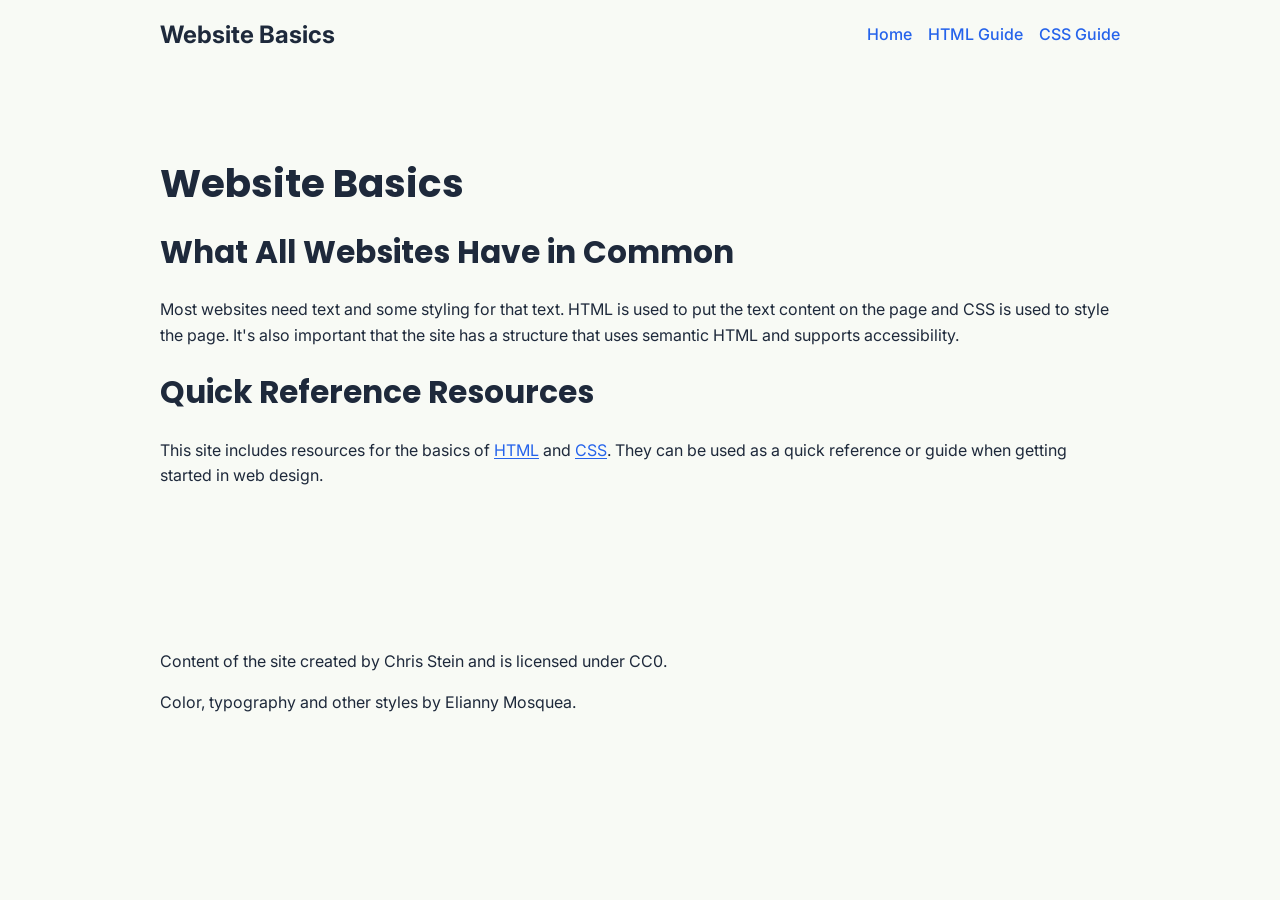
<file: index.html>
<!DOCTYPE html>
<html lang="en">
<head>
    <meta charset="UTF-8">
    <meta name="viewport" content="width=device-width, initial-scale=1.0">
    <title>Website Basics</title>
    <link rel="stylesheet" href="style.css">
</head>
<body>
    <header>
        <div class="site-title">Website Basics</div>
        <nav aria-label="Primary">
            <ul>
                <li><a href="index.html" aria-current="page">Home</a></li>
                <li><a href="html-guide.html">HTML Guide</a></li>
                <li><a href="css-guide.html">CSS Guide</a></li>
            </ul>
        </nav>
    </header>

    <main>
        <h1>Website Basics</h1>

        <h2>What All Websites Have in Common</h2>
        <p>
            Most websites need text and some styling for that text. HTML is used to put the text content on the page and CSS is used to style the page.
            It's also important that the site has a structure that uses semantic HTML and supports accessibility.
        </p>

        <h2>Quick Reference Resources</h2>
        <p>
            This site includes resources for the basics of <a href="html-guide.html">HTML</a> and <a href="css-guide.html">CSS</a>.
            They can be used as a quick reference or guide when getting started in web design.
        </p>
    </main>

    <footer>
        <p>Content of the site created by Chris Stein and is licensed under CC0.</p>
        <p>Color, typography and other styles by Elianny Mosquea.</p>
    </footer>
</body>
</html>
</file>
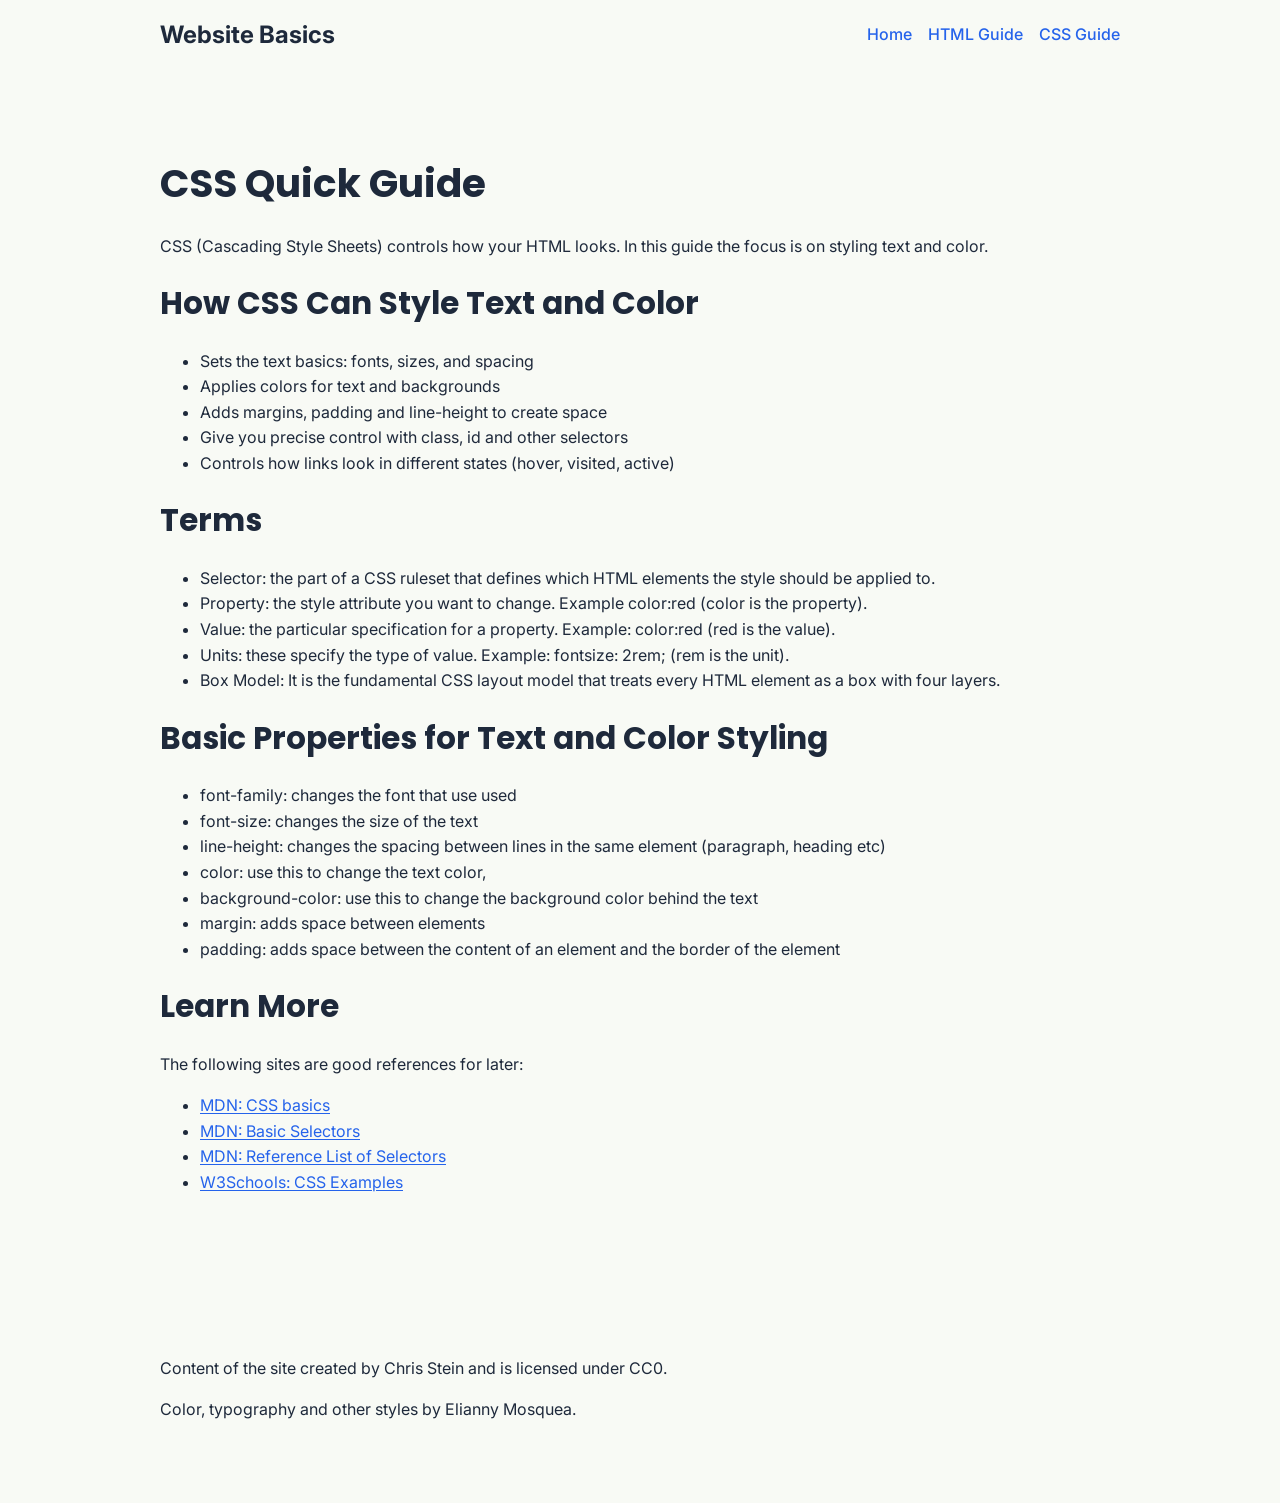
<file: css-guide.html>
<!DOCTYPE html>
<html lang="en">
<head>
    <meta charset="UTF-8">
    <meta name="viewport" content="width=device-width, initial-scale=1.0">
    <title>CSS Quick Guide</title>
    <link rel="stylesheet" href="style.css">
</head>
<body>

    <header>
    <div class="site-title">Website Basics</div>
    <nav aria-label="Primary">
        <ul>
            <li><a href="index.html">Home</a></li>
            <li><a href="html-guide.html">HTML Guide</a></li>
            <li><a href="css-guide.html" aria-current="page">CSS Guide</a></li>
        </ul>
    </nav>
</header>

<main>

    <h1>CSS Quick Guide</h1>
    <p>CSS (Cascading Style Sheets) controls how your HTML looks. In this guide the focus is on styling text and color.</p>

    <h2>How CSS Can Style Text and Color</h2>

    <ul>
    <li>Sets the text basics: fonts, sizes, and spacing</li>
    <li>Applies colors for text and backgrounds</li>
    <li>Adds margins, padding and line-height to create space</li>
    <li>Give you precise control with class, id and other selectors</li>
    <li>Controls how links look in different states (hover, visited, active)</li>
    </ul>

    <h2>Terms</h2>

    <ul>
    <li>Selector: the part of a CSS ruleset that defines which HTML elements the style should be applied to.</li>
    <li>Property: the style attribute you want to change. Example color:red (color is the property).</li>
    <li>Value: the particular specification for a property. Example: color:red (red is the value).</li>
    <li>Units: these specify the type of value. Example: fontsize: 2rem; (rem is the unit).</li>
    <li>Box Model: It is the fundamental CSS layout model that treats every HTML element as a box with four layers.</li>
    </ul>

    <h2>Basic Properties for Text and Color Styling</h2>

<ul>
    <li>font-family: changes the font that use used</li>
    <li>font-size: changes the size of the text</li>
    <li>line-height: changes the spacing between lines in the same element (paragraph, heading etc)</li>
    <li>color: use this to change the text color,</li>
    <li>background-color: use this to change the background color behind the text</li>
    <li>margin: adds space between elements</li>
    <li>padding: adds space between the content of an element and the border of the element</li>
</ul>

<h2>Learn More</h2>

<p>The following sites are good references for later:</p>

<ul>
    <li><a href="https://developer.mozilla.org/en-US/docs/Learn/Getting_started_with_the_web/CSS_basics">MDN: CSS basics</a></li>
    <li><a href="https://developer.mozilla.org/en-US/docs/Learn_web_development/Core/Styling_basics/Basic_selectors">MDN: Basic Selectors</a></li>
    <li><a href="https://developer.mozilla.org/en-US/docs/Web/CSS/CSS_selectors">MDN: Reference List of Selectors</a></li>
    <li><a href="https://www.w3schools.com/css/css_examples.asp">W3Schools: CSS Examples</a></li>
</ul>

</main>

<footer>
    <p>Content of the site created by Chris Stein and is licensed under CC0.</p>
    <p>Color, typography and other styles by Elianny Mosquea.</p>
</footer>

</body>
</html>
</file>
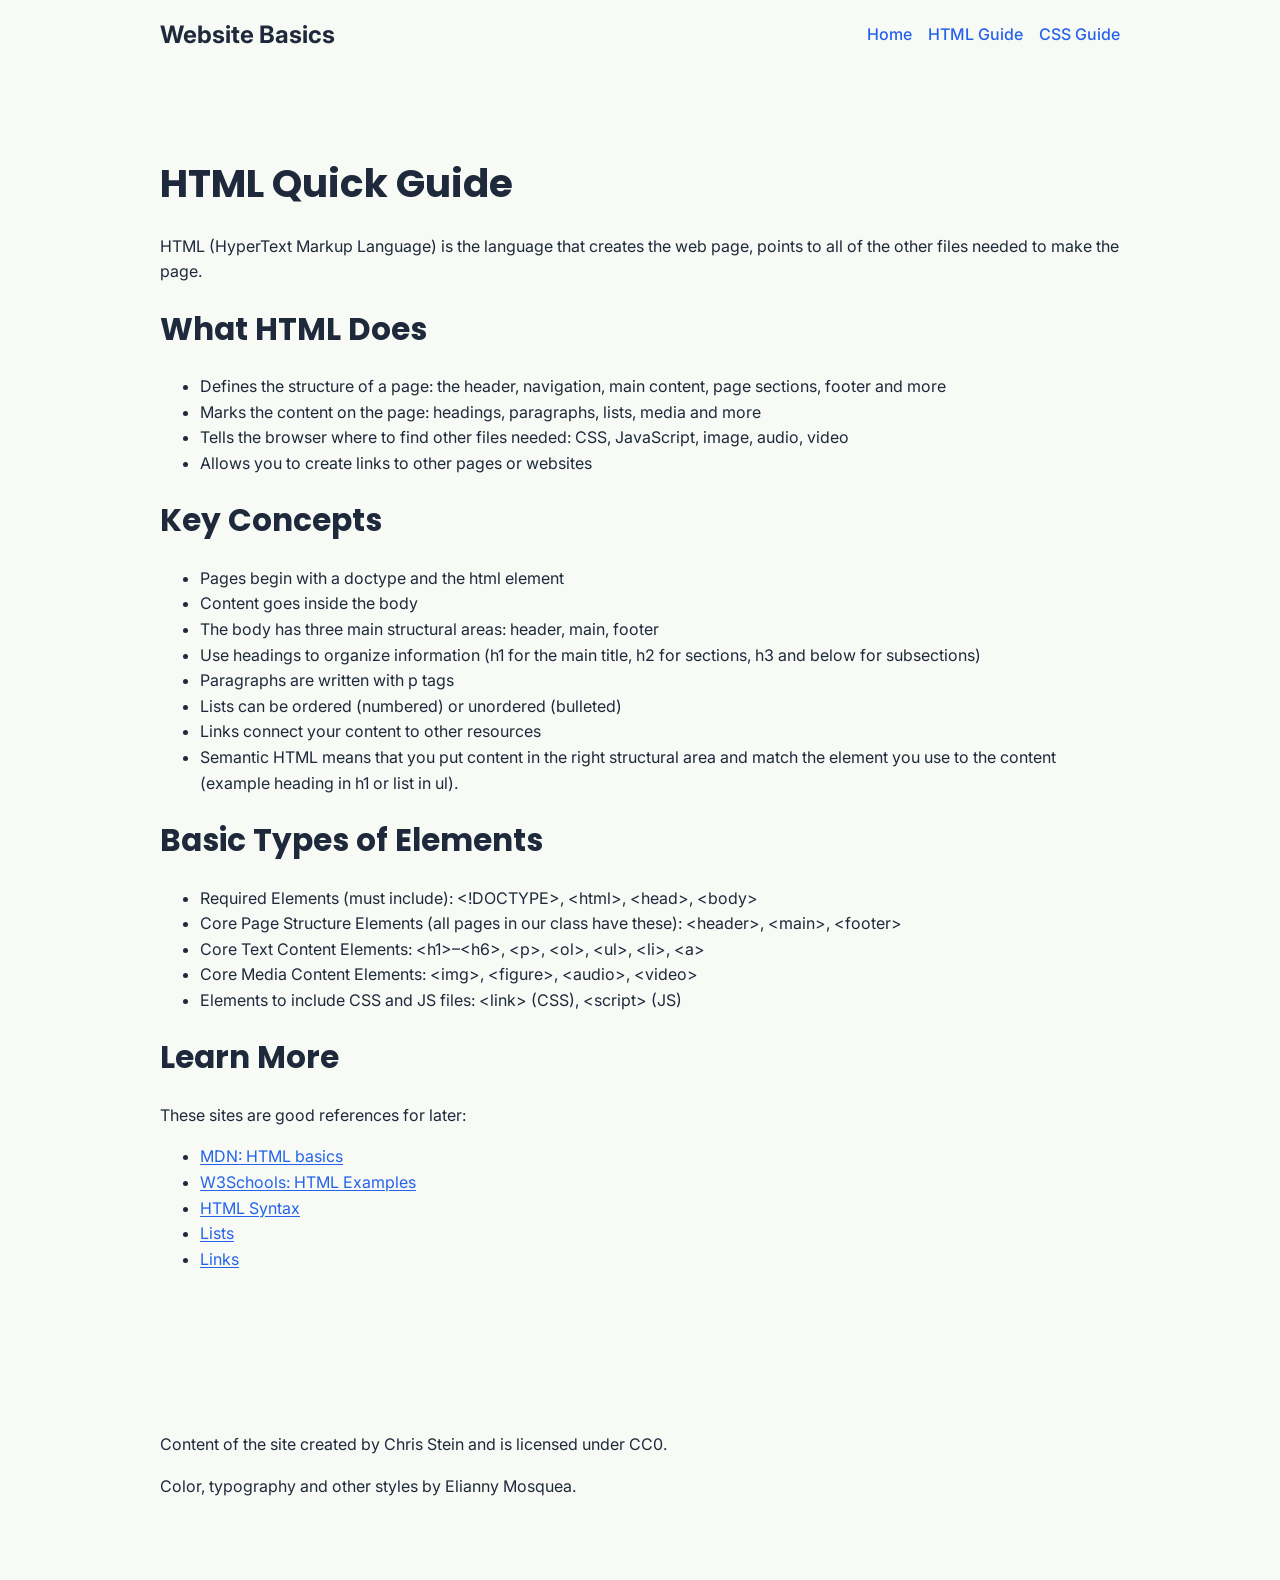
<file: html-guide.html>
<!DOCTYPE html>
<html lang="en">
<head>
    <meta charset="UTF-8">
    <meta name="viewport" content="width=device-width, initial-scale=1.0">
    <title> HTML Quick Guide </title>
    <link rel="stylesheet" href="style.css">
</head>
<body>

    <header>
        <div class="site-title">Website Basics</div>
        <nav aria-label="Primary">
            <ul>
                <li><a href="index.html">Home</a></li>
                <li><a href="html-guide.html" aria-current="page">HTML Guide</a></li>
                <li><a href="css-guide.html">CSS Guide</a></li>
            </ul>
        </nav>
    </header>

    <main>
        <h1>HTML Quick Guide</h1>
        <p>HTML (HyperText Markup Language) is the language that creates the web page, points to all of the other files needed to make the page.</p>

        <h2>What HTML Does</h2>
        <ul>
        <li>Defines the structure of a page: the header, navigation, main content, page sections, footer and more</li>
        <li>Marks the content on the page: headings, paragraphs, lists, media and more</li>
        <li>Tells the browser where to find other files needed: CSS, JavaScript, image, audio, video</li>
        <li>Allows you to create links to other pages or websites</li>
        </ul>

        <h2>Key Concepts</h2>
        <ul>
        <li>Pages begin with a doctype and the html element</li>
        <li>Content goes inside the body</li>
        <li>The body has three main structural areas: header, main, footer</li>
        <li>Use headings to organize information (h1 for the main title, h2 for sections, h3 and below for subsections)</li>
        <li>Paragraphs are written with p tags</li>
        <li>Lists can be ordered (numbered) or unordered (bulleted)</li>
        <li>Links connect your content to other resources</li>
        <li>Semantic HTML means that you put content in the right structural area and match the element you use to the content (example heading in h1 or list in ul).</li>
        </ul>

        <h2>Basic Types of Elements</h2>

        <ul>
        <li>Required Elements (must include): &lt;!DOCTYPE&gt;, &lt;html&gt;, &lt;head&gt;, &lt;body&gt;</li>
        <li>Core Page Structure Elements (all pages in our class have these): &lt;header&gt;, &lt;main&gt;, &lt;footer&gt;</li>
        <li>Core Text Content Elements: &lt;h1&gt;–&lt;h6&gt;, &lt;p&gt;, &lt;ol&gt;, &lt;ul&gt;, &lt;li&gt;, &lt;a&gt;</li>
        <li>Core Media Content Elements: &lt;img&gt;, &lt;figure&gt;, &lt;audio&gt;, &lt;video&gt;</li>
        <li>Elements to include CSS and JS files: &lt;link&gt; (CSS), &lt;script&gt; (JS)</li>
        </ul>

        <h2>Learn More</h2>

        <p>These sites are good references for later:</p>

        <ul>
        <li><a href="https://developer.mozilla.org/en-US/docs/Learn/Getting_started_with_the_web/HTML_basics">MDN: HTML basics</a></li>
        <li><a href="https://www.w3schools.com/html/html_examples.asp">W3Schools: HTML Examples</a></li>
        <li><a href="https://developer.mozilla.org/en-US/docs/Learn_web_development/Core/Structuring_content/Basic_HTML_syntax">HTML Syntax</a></li>
        <li><a href="https://developer.mozilla.org/en-US/docs/Learn_web_development/Core/Structuring_content/Lists">Lists</a></li>
        <li><a href="https://developer.mozilla.org/en-US/docs/Learn_web_development/Core/Structuring_content/Creating_links">Links</a></li>
        </ul>


    </main>


    <footer>
        <p>Content of the site created by Chris Stein and is licensed under CC0.</p>
        <p>Color, typography and other styles by Elianny Mosquea.</p>
    </footer>

</body>
</html>
</file>
<file: style.css>
@import url("https://fonts.googleapis.com/css2?family=Poppins&family=Inter&display=swap");

/* Generated design choices. Save as style.css and link it in each HTML head. */

/* Root typography settings */
html {
  font-size: 16px;
  font-family: "Inter", sans-serif;
  line-height: 1.6;
  color: #1E293B;
  background-color: #F8FAF5;
}

body {
  margin: 0;
}

/* General heading styles */
h1, h2, h3, h4, h5, h6 {
  font-family: "Poppins", sans-serif;
  line-height: 1.2;
}

/* Specific element text styles */
h1 {
  font-size: 2.441rem;
}

h2 {
  font-size: 1.953rem;
}

h3 {
  font-size: 1.563rem;
}

h4 {
  font-size: 1.25rem;
}

h5 {
  font-size: 1rem;
}

h6 {
  font-size: 0.8rem;
}

p {
  margin-bottom: 1rem;
}

a {
  color: #2563EB;
  text-decoration: underline;
  text-underline-offset: 0.15em;
}

a:hover {
  color: #1D4ED8;
}

a:focus-visible {
  outline: 3px solid #1E293B;
  outline-offset: 4px;
}

header, main, footer {
  max-width: 60rem;
  margin-inline: auto;
  padding: 4rem;
}

button, .button {
  color: #FFFFFF;
  background-color: #2563EB;
}

button:hover, .button:hover {
  background-color: #1D4ED8;
}

.alternate {
  color: #FFFFFF;
  background-color: #334155;
  padding: 4rem;
}

/* -------------  Header styles ------------------------- */
header {
  display: flex;
  justify-content: space-between;
  align-items: center;
  padding: 1rem;
}

.site-title {
  font-size: 1.5rem;
  font-weight: bold;
}

nav ul {
  list-style: none;
  margin: 0;
  padding: 0;
  display: flex;
  gap: 1rem;
}

nav a {
  text-decoration: none;
  color: #2563EB;
  font-weight: 500;
}

nav a:hover {
  color: #1D4ED8;
}

/* ------------- END Header styles  */
</file>
